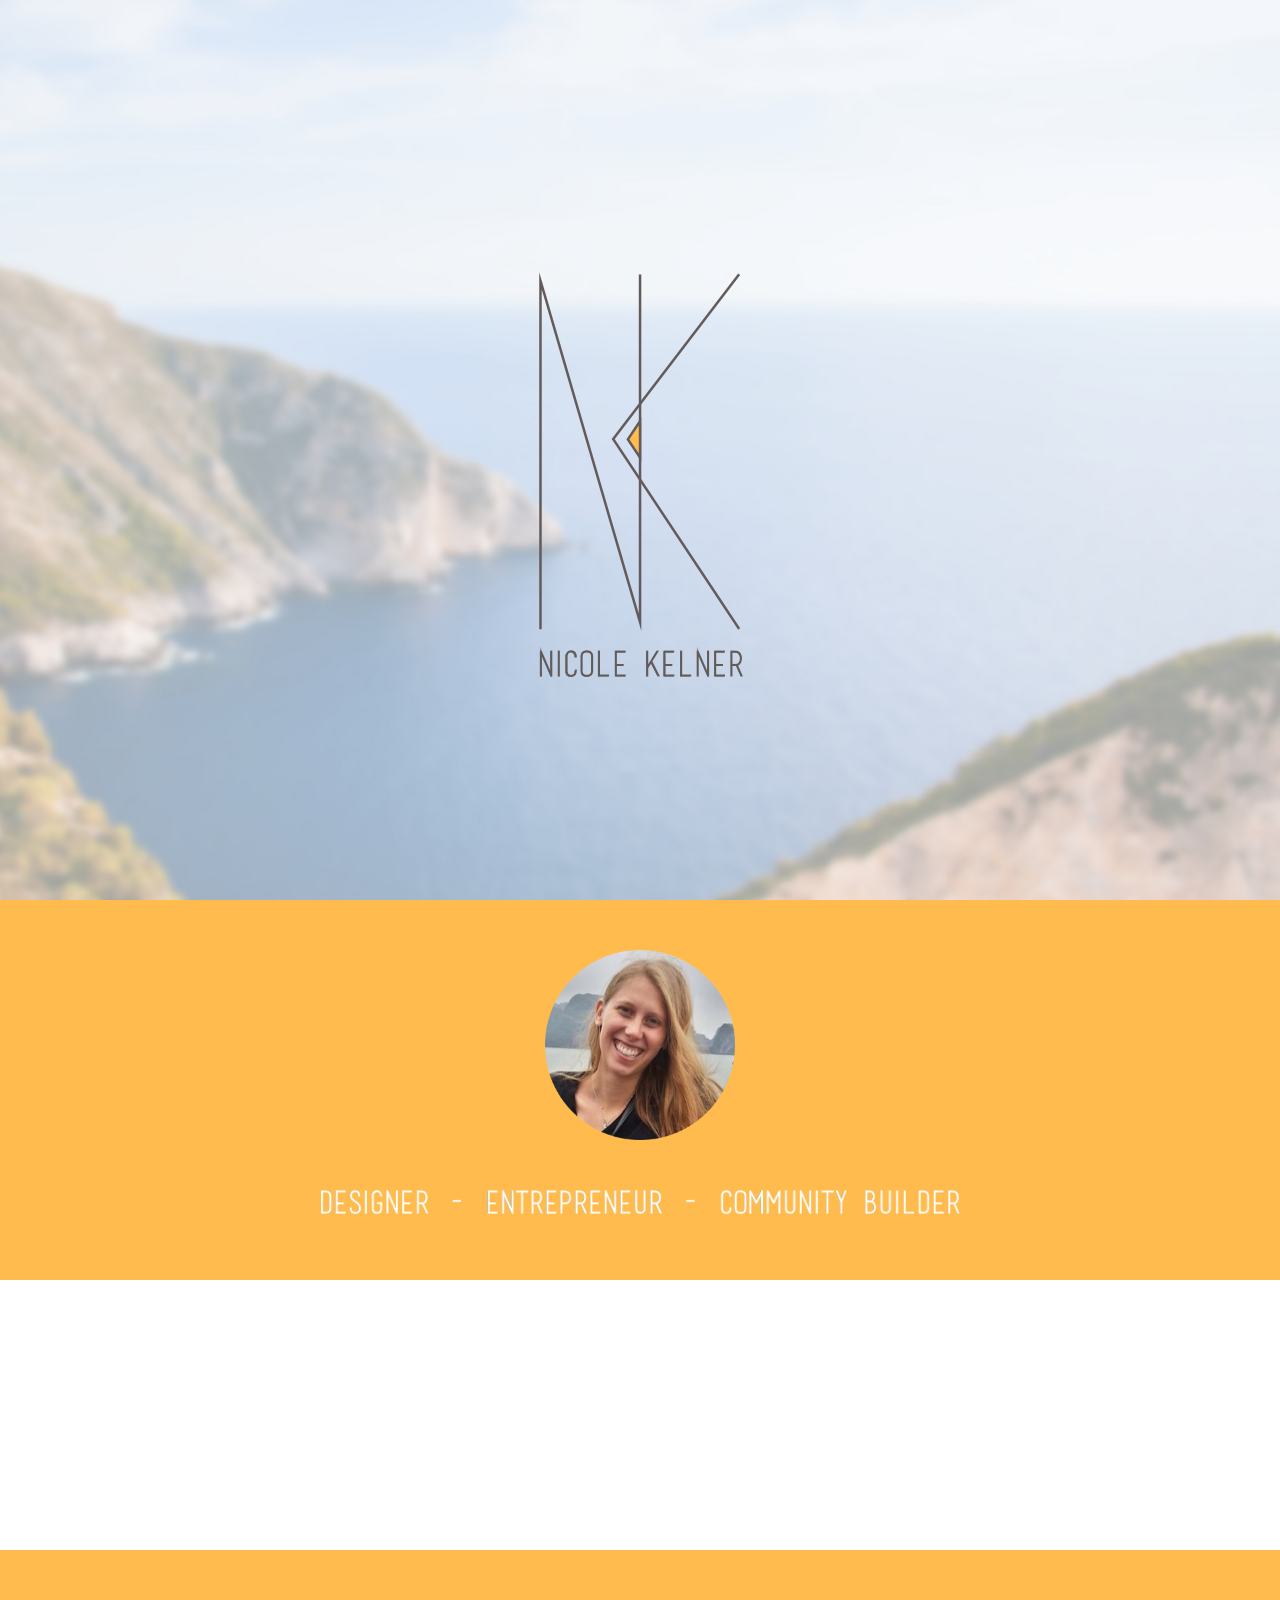
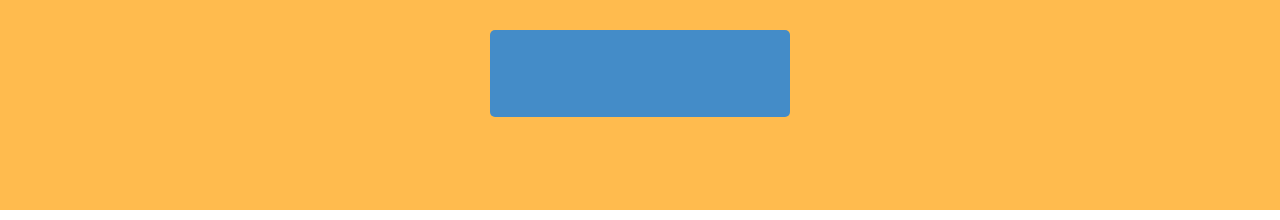
<file: option2.html>
<!DOCTYPE html>
<html lang="en">
  <head>
    <meta charset="utf-8">
    <meta http-equiv="X-UA-Compatible" content="IE=edge">
    <meta name="viewport" content="width=device-width, initial-scale=1">
    <!-- The above 3 meta tags *must* come first in the head; any other head content must come *after* these tags -->
    <link href="index.css" media="all"  rel="stylesheet" type="text/css"/>
  <link href='http://fonts.googleapis.com/css?family=Lato:300,400' rel='stylesheet' type='text/css'>
    <title>Nicole Kelner/title>

    <!-- Bootstrap -->
    <link href="css/bootstrap.min.css" rel="stylesheet">

    <!-- HTML5 shim and Respond.js for IE8 support of HTML5 elements and media queries -->
    <!-- WARNING: Respond.js doesn't work if you view the page via file:// -->
    <!--[if lt IE 9]>
      <script src="https://oss.maxcdn.com/html5shiv/3.7.2/html5shiv.min.js"></script>
      <script src="https://oss.maxcdn.com/respond/1.4.2/respond.min.js"></script>
    <![endif]-->
  </head>
  <body>
    <div class="first">
  <div class="section1"> 
    <div class="picture1"></div>
  </div>
</div>

<div class="section2"> 
  <div class="picture2"></div>
  <div class="picture3"></div>
</div>


<div class="section3"> 

    <div class="smartpurse"> </div>
    <div class="lemonaid"> </div>
    <div class="hack"></div>




<div class="section4">  

    <div class="balloon"> </div>
    <div class="blog"> </div>
    <div class="headcount"></div>

<div class="section5">
  <button class="button"> </button>

    <script src="https://ajax.googleapis.com/ajax/libs/jquery/1.11.2/jquery.min.js"></script>
    <!-- Include all compiled plugins (below), or include individual files as needed -->
    <script src="js/bootstrap.min.js"></script>
  </body>
</html>






<!DOCTYPE html>
<head> 
  <link href="index.css" media="all"  rel="stylesheet" type="text/css"/>
  <link href='http://fonts.googleapis.com/css?family=Lato:300,400' rel='stylesheet' type='text/css'>
  

</head>
<title> Nicole Kelner </title>
<body>

<div class="first">
  <div class="section1"> 
    <div class="picture1"></div>
  </div>
</div>

<div class="section2"> 
  <div class="picture2"></div>
  <div class="picture3"></div>
</div>


<div class="section3"> 

    <div class="smartpurse"> </div>
    <div class="lemonaid"> </div>
    <div class="hack"></div>




<div class="section4">  

    <div class="balloon"> </div>
    <div class="blog"> </div>
    <div class="headcount"></div>

<div class="section5">
  <button class="button"> </button>



  <!-- <div id="form"> -->
<!--    // <script type="text/javascript" src="http://form.jotform.me/jsform/51131724074446"></script> -->
  </div>

</div>
</div>

</body>
</file>
<file: index.css>
body, html{
   width:100%;
   min-height: 100vh;
   position:absolute;
   margin:0;
   padding:0;
}


@media only screen and (max-width: 500px) { .button { font-size: .4em } }
.first{margin:0px;}

.section1 {
  display: flex;
  min-height: 100vh;
  width: 100%;
  background-size: cover;
   background-repeat: no-repeat;
   background-position: center;
   display: flex;
   background-image: url(background.jpg);
  justify-content: center;
  align-content: center;
  align-items: center;
  font-family:'Lato', sans-serif;
  margin:0px;
  background-attachment: fixed;
  color:#4A4A4A;
  padding:0px;
}

.picture1{content:url('logo.png');
      max-height:25%;
      max-width:25%;
      margin:auto;
      padding-top:50px;
      }

.section2 {
  
  width:100%;
  height:380px;
  text-align: center;
  line-height: 30px;
  background-color: #FFBB4E;
  vertical-align: center;

  }

  .picture2{content:url('face.png');
      max-height:50%;
      max-width:50%;
      margin:auto;
      padding-top:50px;}

      .picture2:hover{opacity: .7}

      .picture3{content:url('designer.png');
      max-height:50%;
      max-width:50%;
      margin:auto;
      padding-top:50px;}

  .section3 {
  width:100%;
  height:380px;
  text-align: center;
  line-height: 30px;
  font-size:1.5em;
  padding-top: 30px;
  background-color: white;
  padding-bottom:30px;
    display:inline-block;
  }

    /*.topline{display: block;
    margin-left: auto;
    margin-right: auto }*/

    .sample1 > li{display:inline-block;
      padding:40px;
     
     }    

.balloon, .blog, .headcount {padding-bottom: 70px;}

.smartpurse:hover{opacity: .6;}
 .lemonaid:hover{opacity: .6;}
  .hack:hover{opacity: .6;}
  .blog:hover{opacity: .6;}
  .balloon:hover{opacity: .6;}
   .headcount:hover {opacity: .6;}


  .section4 {
  width:100%;
  height:400px;
  text-align: center;
  line-height: 30px;
  font-size:1.5em;
  padding-top: 30px;
  background-color: white;
  padding-bottom:80px;

  }

  .section5{ width:100%;
  height:200px;
  text-align: center;
  line-height: 30px;
  font-size:1.5em;
  padding-top: 30px;
  background-color: #FFBB4E;
  padding-bottom:30px;}


    .button {width: 300px;
          height: 87px;
          background-color:#448CC8 ;
          border:none;
            border-radius: 5px;
            font-weight:300;
            font-size: 1.5em;

            display:inline-block;
            line-height: 20px; 
text-align: center;
vertical-align: middle;;
          margin-top: 50px;
          font-family: "Roboto";
          color:white;
          text-decoration: none;
           }
        .button:hover {background-color:#5D9CDF;
          cursor: pointer;
         }
a{text-decoration: none;
color:white;}
</file>
